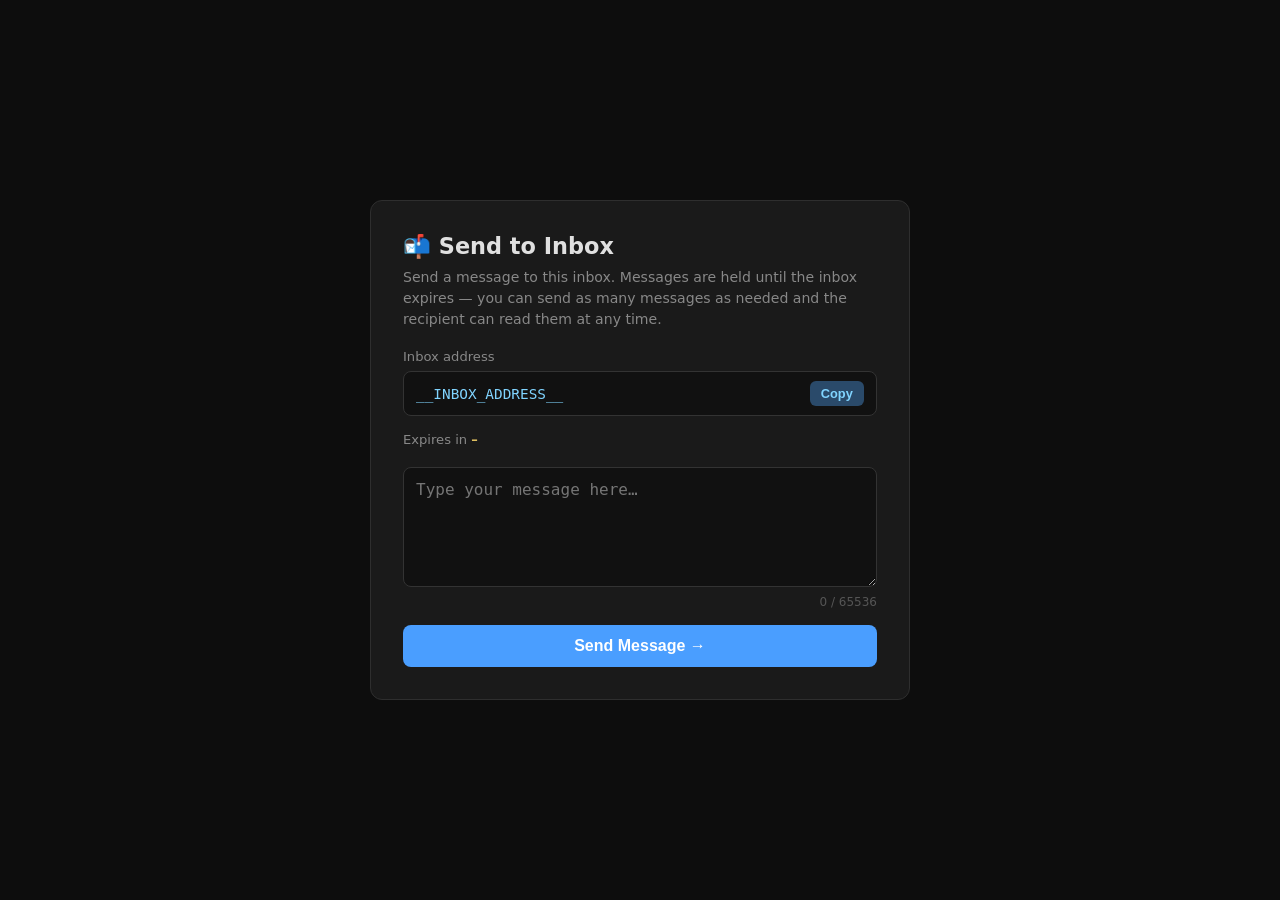
<file: static/inbox.html>
<!DOCTYPE html>
<html lang="en">
<head>
  <meta charset="UTF-8" />
  <meta name="viewport" content="width=device-width, initial-scale=1.0" />
  <title>secureChat — Send to Inbox</title>
  <style>
    *, *::before, *::after { box-sizing: border-box; margin: 0; padding: 0; }
    body {
      font-family: system-ui, -apple-system, sans-serif;
      background: #0d0d0d;
      color: #e0e0e0;
      display: flex;
      align-items: center;
      justify-content: center;
      min-height: 100vh;
      padding: 1rem;
    }
    .card {
      background: #1a1a1a;
      border: 1px solid #2e2e2e;
      border-radius: 12px;
      padding: 2rem;
      max-width: 540px;
      width: 100%;
    }
    h1 { font-size: 1.4rem; margin-bottom: .4rem; }
    .subtitle { color: #888; font-size: .88rem; margin-bottom: 1.2rem; line-height: 1.5; }
    .address-box {
      background: #111;
      border: 1px solid #333;
      border-radius: 8px;
      padding: .6rem .75rem;
      display: flex;
      align-items: center;
      gap: .5rem;
      margin-bottom: 1rem;
    }
    .address-box code {
      flex: 1;
      font-family: monospace;
      font-size: .9rem;
      color: #80d4ff;
      word-break: break-all;
    }
    .copy-btn {
      flex-shrink: 0;
      background: #2a4a6a;
      color: #80d4ff;
      border: none;
      border-radius: 6px;
      padding: .3rem .7rem;
      cursor: pointer;
      font-size: .8rem;
      margin-top: 0;
      width: auto;
      font-weight: 600;
    }
    .copy-btn:hover { background: #3a5a7a; }
    .timer {
      font-size: .82rem;
      color: #888;
      margin-bottom: 1.2rem;
    }
    .timer span { color: #e0c060; font-weight: 600; }
    .timer.urgent span { color: #e06060; }
    textarea {
      width: 100%;
      min-height: 120px;
      background: #111;
      color: #e0e0e0;
      border: 1px solid #333;
      border-radius: 8px;
      padding: .75rem;
      font-size: 1rem;
      resize: vertical;
      outline: none;
    }
    textarea:focus { border-color: #4a9eff; }
    button {
      margin-top: 1rem;
      width: 100%;
      padding: .75rem;
      background: #4a9eff;
      color: #fff;
      border: none;
      border-radius: 8px;
      font-size: 1rem;
      cursor: pointer;
      font-weight: 600;
    }
    button:disabled { background: #2a5a99; cursor: not-allowed; }
    .char-count { text-align: right; font-size: .75rem; color: #555; margin-top: .25rem; }
    .char-count.warn { color: #cf9f2f; }
    .sent-count { font-size: .8rem; color: #6fcf6f; margin-top: .6rem; text-align: center; }
    .status { margin-top: 1rem; padding: .75rem; border-radius: 8px; font-size: .9rem; display: none; }
    .status.ok  { background: #1a3a1a; border: 1px solid #2d6a2d; color: #6fcf6f; display: block; }
    .status.err { background: #3a1a1a; border: 1px solid #6a2d2d; color: #cf6f6f; display: block; }
  </style>
</head>
<body>
<div class="card">
  <h1>📬 Send to Inbox</h1>
  <p class="subtitle">
    Send a message to this inbox. Messages are held until the inbox expires — you can
    send as many messages as needed and the recipient can read them at any time.
  </p>

  <p style="font-size:.82rem;color:#888;margin-bottom:.4rem">Inbox address</p>
  <div class="address-box">
    <code id="addr">__INBOX_ADDRESS__</code>
    <button type="button" class="copy-btn" id="copy-addr-btn">Copy</button>
  </div>

  <p class="timer" id="timer">Expires in <span id="countdown">–</span></p>

  <textarea id="msg" placeholder="Type your message here…" maxlength="65536"></textarea>
  <div class="char-count"><span id="cc">0</span> / 65536</div>
  <button id="send-btn">Send Message →</button>
  <div class="sent-count" id="sent-count" style="display:none"></div>
  <div id="status" class="status"></div>
</div>

<script>
  const TOKEN      = '__INBOX_TOKEN__';
  const EXPIRES_AT = __INBOX_EXPIRES_AT__;   // injected unix timestamp (float)
  const MAX        = 65536;
  let   _sentCount = 0;

  /* ── Address copy ── */
  document.getElementById('copy-addr-btn').addEventListener('click', () => {
    const addr = document.getElementById('addr').textContent;
    navigator.clipboard.writeText(addr).then(() => {
      const b = document.getElementById('copy-addr-btn');
      b.textContent = 'Copied!';
      setTimeout(() => { b.textContent = 'Copy'; }, 2000);
    }).catch(() => {
      const r = document.createRange();
      r.selectNodeContents(document.getElementById('addr'));
      const s = window.getSelection();
      if (s) { s.removeAllRanges(); s.addRange(r); }
    });
  });

  /* ── Countdown timer ── */
  function updateCountdown() {
    const secs = Math.max(0, Math.round(EXPIRES_AT - Date.now() / 1000));
    const h = Math.floor(secs / 3600);
    const m = Math.floor((secs % 3600) / 60);
    const s = secs % 60;
    const el = document.getElementById('countdown');
    const timerEl = document.getElementById('timer');
    if (h > 0) el.textContent = `${h}h ${m}m`;
    else if (m > 0) el.textContent = `${m}m ${s}s`;
    else el.textContent = `${s}s`;
    timerEl.className = 'timer' + (secs < 120 ? ' urgent' : '');
    if (secs === 0) {
      el.textContent = 'expired';
      document.getElementById('send-btn').disabled = true;
      showStatus('err', '⏰ This inbox has expired.');
    }
  }
  updateCountdown();
  const _tick = setInterval(updateCountdown, 1000);

  /* ── Char counter ── */
  const msgEl = document.getElementById('msg');
  msgEl.addEventListener('input', () => {
    const n = msgEl.value.length;
    document.getElementById('cc').textContent = n;
    document.querySelector('.char-count').className =
      'char-count' + (n > MAX * 0.9 ? ' warn' : '');
  });

  /* ── Send ── */
  document.getElementById('send-btn').addEventListener('click', async () => {
    const message = msgEl.value.trim();
    if (!message) { showStatus('err', 'Please enter a message before sending.'); return; }
    const btn = document.getElementById('send-btn');
    btn.disabled = true;
    btn.textContent = 'Sending…';
    try {
      const resp = await fetch(`/inbox/${encodeURIComponent(TOKEN)}/drop`, {
        method: 'POST',
        headers: { 'Content-Type': 'application/json' },
        body: JSON.stringify({ message }),
      });
      if (resp.ok) {
        _sentCount++;
        msgEl.value = '';
        document.getElementById('cc').textContent = '0';
        const countEl = document.getElementById('sent-count');
        countEl.style.display = '';
        countEl.textContent = `✅ ${_sentCount} message${_sentCount !== 1 ? 's' : ''} sent to this inbox`;
        showStatus('ok', '✅ Message delivered!');
      } else {
        const text = await resp.text().catch(() => resp.statusText);
        if (resp.status === 410) showStatus('err', '⏰ This inbox has expired.');
        else showStatus('err', `Error: ${text || resp.statusText}`);
      }
    } catch (err) {
      showStatus('err', `Network error: ${err.message}`);
    } finally {
      btn.disabled = false;
      btn.textContent = 'Send Message →';
    }
  });

  function showStatus(type, msg) {
    const el = document.getElementById('status');
    el.className = 'status ' + type;
    el.textContent = msg;
    setTimeout(() => { el.style.display = 'none'; }, 5000);
  }
</script>
</body>
</html>
</file>
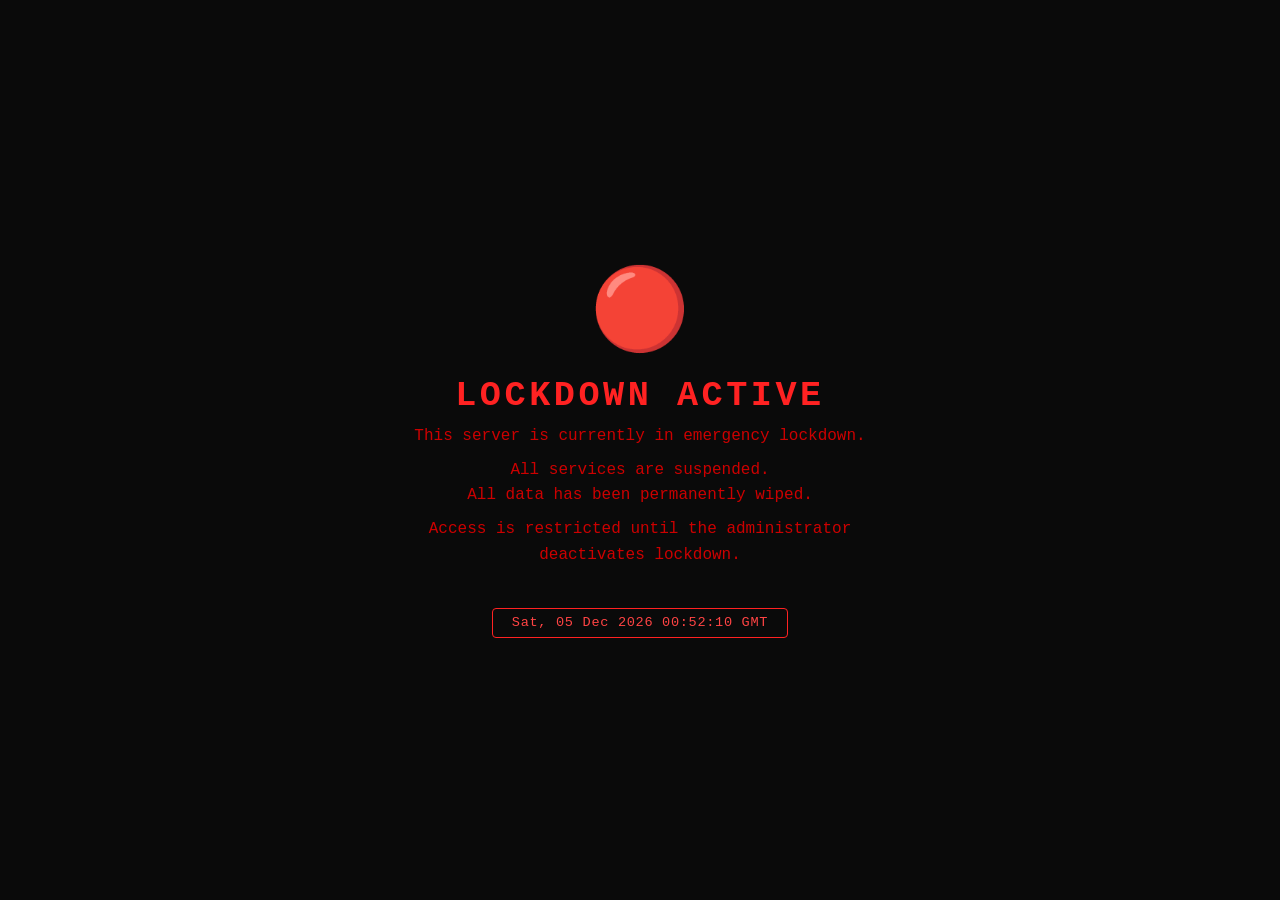
<file: static/lockdown.html>
<!DOCTYPE html>
<html lang="en">
<head>
  <meta charset="utf-8"/>
  <meta name="viewport" content="width=device-width, initial-scale=1"/>
  <title>🔴 LOCKDOWN ACTIVE</title>
  <style>
    *, *::before, *::after { box-sizing: border-box; margin: 0; padding: 0; }
    html, body {
      height: 100%;
      background: #0a0a0a;
      color: #ff2222;
      font-family: 'Courier New', monospace;
      display: flex;
      align-items: center;
      justify-content: center;
      text-align: center;
      overflow: hidden;
    }
    .container { max-width: 520px; padding: 2rem; }
    .icon { font-size: 5rem; animation: pulse 1s infinite; }
    @keyframes pulse {
      0%, 100% { opacity: 1; }
      50%       { opacity: 0.3; }
    }
    h1 { font-size: 2.2rem; margin: 1rem 0 0.5rem; letter-spacing: 0.1em; }
    p  { font-size: 1rem; color: #cc0000; margin: 0.5rem 0; line-height: 1.6; }
    .timer {
      display: inline-block;
      margin-top: 2rem;
      padding: 0.4rem 1.2rem;
      border: 1px solid #ff2222;
      border-radius: 4px;
      font-size: 0.85rem;
      color: #ff4444;
      letter-spacing: 0.05em;
    }
  </style>
</head>
<body>
  <div class="container">
    <div class="icon">🔴</div>
    <h1>LOCKDOWN ACTIVE</h1>
    <p>This server is currently in emergency lockdown.</p>
    <p>All services are suspended.<br>All data has been permanently wiped.</p>
    <p>Access is restricted until the administrator deactivates lockdown.</p>
    <div class="timer" id="ts">—</div>
  </div>
  <script>
    function updateTs() {
      document.getElementById('ts').textContent =
        new Date().toUTCString();
    }
    updateTs();
    setInterval(updateTs, 1000);
  </script>
</body>
</html>
</file>
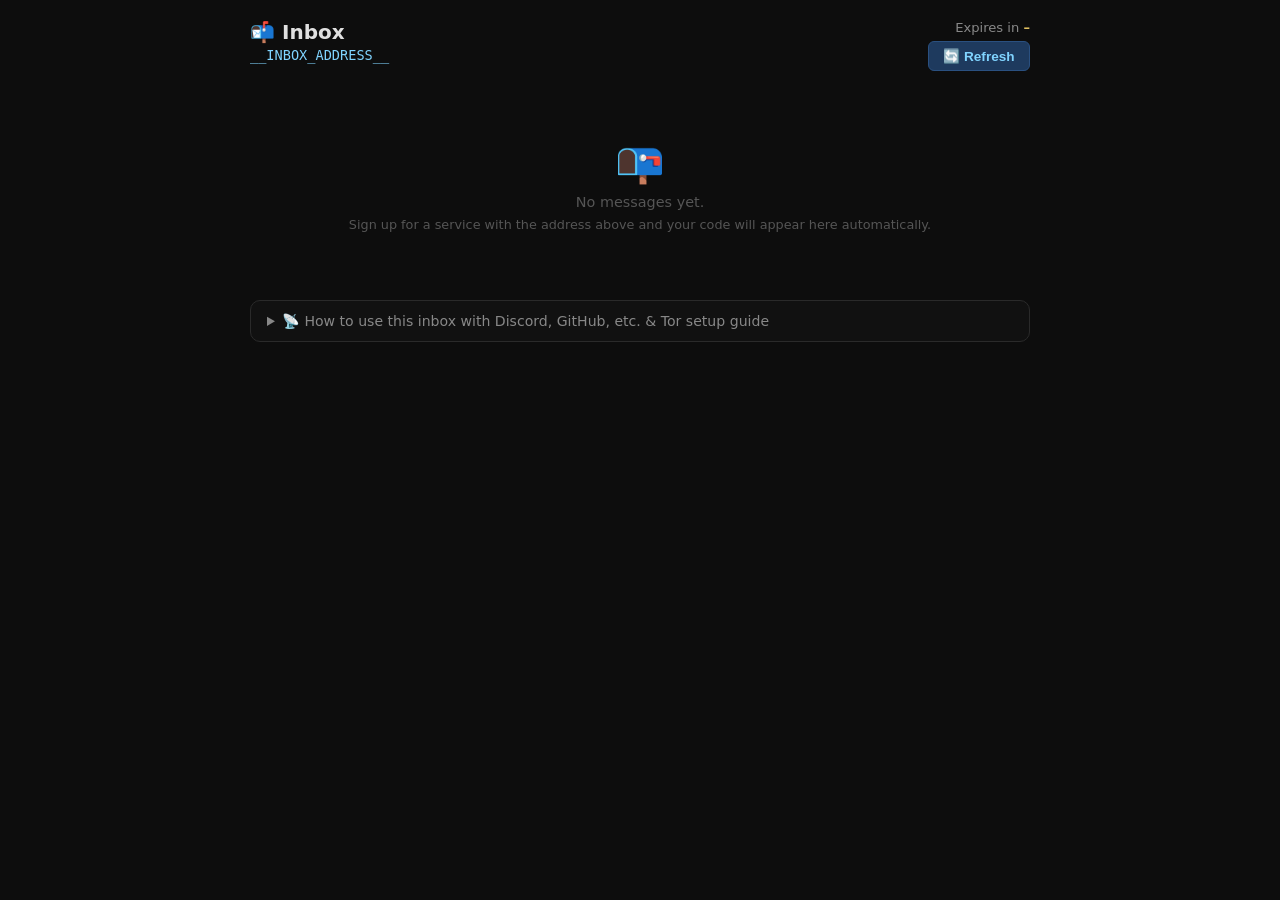
<file: static/mail_read.html>
<!DOCTYPE html>
<html lang="en">
<head>
  <meta charset="UTF-8" />
  <meta name="viewport" content="width=device-width, initial-scale=1.0" />
  <title>secureChat — Inbox</title>
  <style>
    *, *::before, *::after { box-sizing: border-box; margin: 0; padding: 0; }
    body {
      font-family: system-ui, -apple-system, sans-serif;
      background: #0d0d0d;
      color: #e0e0e0;
      min-height: 100vh;
      padding: 1.25rem;
    }

    /* ── Header bar ── */
    .topbar {
      display: flex;
      align-items: flex-start;
      justify-content: space-between;
      flex-wrap: wrap;
      gap: .75rem;
      max-width: 780px;
      margin: 0 auto 1.25rem;
    }
    .topbar-info h1 { font-size: 1.25rem; }
    .topbar-info .address {
      font-family: monospace;
      font-size: .85rem;
      color: #80d4ff;
      word-break: break-all;
      margin-top: .2rem;
    }
    .topbar-right { display: flex; flex-direction: column; align-items: flex-end; gap: .35rem; }
    .timer {
      font-size: .82rem;
      color: #888;
    }
    .timer span { color: #e0c060; font-weight: 600; }
    .timer.urgent span { color: #e06060; }
    .refresh-btn {
      background: #1e3a5e;
      color: #80d4ff;
      border: 1px solid #2a5080;
      border-radius: 6px;
      padding: .4rem .9rem;
      cursor: pointer;
      font-size: .85rem;
      font-weight: 600;
    }
    .refresh-btn:hover { background: #264870; }
    .refresh-btn:disabled { opacity: .5; cursor: not-allowed; }
    .tor-notice {
      max-width: 780px;
      margin: 0 auto .9rem;
      background: #1a1a2e;
      border: 1px solid #2e2e4e;
      border-radius: 8px;
      padding: .6rem .85rem;
      font-size: .8rem;
      color: #8888cc;
      line-height: 1.5;
    }

    /* ── Message list ── */
    .inbox-wrap {
      max-width: 780px;
      margin: 0 auto;
    }
    .empty-state {
      text-align: center;
      padding: 3rem 1rem;
      color: #555;
    }
    .empty-state .big { font-size: 2.5rem; margin-bottom: .5rem; }
    .empty-state p   { font-size: .9rem; }
    .msg-card {
      background: #1a1a1a;
      border: 1px solid #2e2e2e;
      border-radius: 10px;
      margin-bottom: 1rem;
      overflow: hidden;
    }
    .msg-header {
      display: grid;
      grid-template-columns: 1fr auto;
      gap: .4rem .75rem;
      padding: .75rem 1rem;
      background: #161616;
      border-bottom: 1px solid #252525;
    }
    .msg-field { font-size: .84rem; }
    .msg-field .label { color: #666; margin-right: .4rem; }
    .msg-field .val   { color: #ccc; word-break: break-all; }
    .msg-field .val.subject { color: #e0e0e0; font-weight: 600; }
    .msg-time {
      font-size: .75rem;
      color: #555;
      white-space: nowrap;
      align-self: start;
      padding-top: .1rem;
    }
    .msg-badge {
      grid-column: 1 / -1;
      display: inline-flex;
      align-items: center;
      gap: .3rem;
      font-size: .72rem;
      color: #5a9eff;
      margin-top: .2rem;
    }
    .msg-body {
      padding: .85rem 1rem;
    }
    /* Plain-text body */
    .msg-body pre {
      white-space: pre-wrap;
      word-break: break-word;
      font-family: monospace;
      font-size: .9rem;
      color: #e0e0e0;
      line-height: 1.6;
      max-height: 500px;
      overflow-y: auto;
    }
    /* HTML email in sandboxed iframe */
    .msg-body iframe {
      width: 100%;
      min-height: 260px;
      border: none;
      background: #fff;
      border-radius: 4px;
    }

    .status-bar {
      max-width: 780px;
      margin: .5rem auto;
      font-size: .82rem;
      color: #555;
      text-align: right;
    }

    /* ── Tor / setup guide panel ── */
    details.setup-guide {
      max-width: 780px;
      margin: 1.25rem auto 0;
      background: #111;
      border: 1px solid #2a2a2a;
      border-radius: 10px;
    }
    details.setup-guide summary {
      cursor: pointer;
      padding: .75rem 1rem;
      font-size: .88rem;
      color: #888;
      user-select: none;
    }
    details.setup-guide summary:hover { color: #aaa; }
    .guide-body {
      padding: .75rem 1.1rem 1rem;
      font-size: .83rem;
      line-height: 1.65;
      color: #999;
    }
    .guide-body h3 { color: #ccc; font-size: .88rem; margin: .85rem 0 .3rem; }
    .guide-body code {
      background: #1e1e1e;
      color: #80d4ff;
      padding: .1rem .35rem;
      border-radius: 4px;
      font-size: .82rem;
    }
    .guide-body ul { padding-left: 1.2rem; margin-top: .25rem; }
    .guide-body li { margin-bottom: .25rem; }
    .guide-body .warn { color: #e06060; }
  </style>
</head>
<body>

<!-- ── Top bar ── -->
<div class="topbar">
  <div class="topbar-info">
    <h1>📬 Inbox</h1>
    <div class="address" id="addr">__INBOX_ADDRESS__</div>
  </div>
  <div class="topbar-right">
    <p class="timer" id="timer">Expires in <span id="countdown">–</span></p>
    <button class="refresh-btn" id="refresh-btn">🔄 Refresh</button>
  </div>
</div>

<!-- ── Tor + real email note ── -->
<div class="tor-notice" id="tor-notice" style="display:none">
  ✅ <strong>Real SMTP enabled</strong> — this address receives email from Discord, GitHub, and any
  other service. Point your domain's MX record at this server's IP to activate.
</div>

<!-- ── Message list ── -->
<div class="inbox-wrap" id="inbox-wrap">
  <div class="empty-state" id="empty-state">
    <div class="big">📭</div>
    <p>No messages yet.</p>
    <p style="margin-top:.4rem;font-size:.8rem">Sign up for a service with the address above and your code will appear here automatically.</p>
  </div>
</div>

<div class="status-bar" id="status-bar"></div>

<!-- ── Tor / setup guide ── -->
<details class="setup-guide">
  <summary>📡 How to use this inbox with Discord, GitHub, etc. &amp; Tor setup guide</summary>
  <div class="guide-body">
    <h3>Using with any service</h3>
    <p>Give the address above (<code id="addr2">__INBOX_ADDRESS__</code>) when signing up for a
    service. When they send a verification email you will see it appear on this page automatically
    (if the server has SMTP enabled) or you can paste the confirmation link into this page using
    the HTTP drop form.</p>

    <h3>Enabling real inbound email (SMTP)</h3>
    <ul>
      <li>You need a <strong>public domain</strong> with DNS control.</li>
      <li>Add an MX record:
        <code>mail.yourdomain.com.  MX  10  &lt;server-public-IP&gt;</code></li>
      <li>Start the server with:
        <code>MAIL_DOMAIN=mail.yourdomain.com SMTP_PORT=25 python -m server</code></li>
      <li>Port 25 requires root. Run behind a reverse-proxy or use port 2525 with a firewall NAT rule
        (<code>iptables -t nat -A PREROUTING -p tcp --dport 25 -j REDIRECT --to-port 2525</code>).</li>
    </ul>

    <h3>Hosting over Tor</h3>
    <ul>
      <li>The secureChat web UI works perfectly over a Tor hidden service (.onion address).</li>
      <li class="warn">⚠️ <strong>SMTP / email cannot travel over Tor</strong> — receiving
        real email from Discord/GitHub requires a clearnet IP with a proper MX record.
        Tor hidden services do not have MX-resolvable addresses.</li>
      <li>Recommended setup: host the server on a VPS with a clearnet IP for SMTP, add
        a Tor hidden service for the web UI (port 5000 → .onion), and use
        <code>MAIL_DOMAIN=mail.yourdomain.com</code> pointing at the VPS IP.</li>
    </ul>

    <h3>Privacy</h3>
    <ul>
      <li>Inboxes are held only in memory and auto-destroyed at the TTL you chose.</li>
      <li>No messages are stored on disk or in the database.</li>
      <li>The server only logs the token suffix (last 6 chars) — not your full address.</li>
    </ul>
  </div>
</details>

<script>
  const TOKEN      = '__INBOX_TOKEN__';
  const EXPIRES_AT = __INBOX_EXPIRES_AT__;  // injected unix timestamp
  let   _pollTimer = null;
  let   _refreshing = false;

  /* ── Check for SMTP enabled via server-info ── */
  fetch('/api/server-info').then(r => r.json()).then(info => {
    if (info.mail_domain) {
      document.getElementById('tor-notice').style.display = '';
    }
  }).catch(() => {});

  /* ── Countdown ── */
  function updateCountdown() {
    const secs = Math.max(0, Math.round(EXPIRES_AT - Date.now() / 1000));
    const h = Math.floor(secs / 3600);
    const m = Math.floor((secs % 3600) / 60);
    const s = secs % 60;
    const el = document.getElementById('countdown');
    const timerEl = document.getElementById('timer');
    if (h > 0)
      el.textContent = `${h}h ${m}m`;
    else if (m > 0)
      el.textContent = `${m}m ${s}s`;
    else
      el.textContent = `${s}s`;
    timerEl.className = 'timer' + (secs < 120 ? ' urgent' : '');
    if (secs === 0) {
      el.textContent = 'expired';
      document.getElementById('refresh-btn').disabled = true;
      clearInterval(_pollTimer);
      renderExpired();
    }
  }
  updateCountdown();
  setInterval(updateCountdown, 1000);

  /* ── Fetch and render messages ── */
  async function refresh() {
    if (_refreshing) return;
    _refreshing = true;
    const btn = document.getElementById('refresh-btn');
    btn.disabled = true;
    btn.textContent = '⏳ Refreshing…';
    try {
      const resp = await fetch(`/inbox/${encodeURIComponent(TOKEN)}/read`);
      if (resp.status === 410) {
        renderExpired();
        return;
      }
      if (!resp.ok) {
        setStatus(`Error ${resp.status}: ${resp.statusText}`);
        return;
      }
      const data = await resp.json();
      renderMessages(data.messages);
      const ts = new Date().toLocaleTimeString();
      setStatus(`Last checked: ${ts} — ${data.count} message${data.count !== 1 ? 's' : ''}`);
    } catch (err) {
      setStatus(`Network error: ${err.message}`);
    } finally {
      _refreshing = false;
      btn.disabled = false;
      btn.textContent = '🔄 Refresh';
    }
  }

  function renderMessages(messages) {
    const wrap = document.getElementById('inbox-wrap');
    const empty = document.getElementById('empty-state');
    if (!messages || messages.length === 0) {
      empty.style.display = '';
      // Remove any previously rendered cards
      [...wrap.querySelectorAll('.msg-card')].forEach(c => c.remove());
      return;
    }
    empty.style.display = 'none';
    // Re-render all messages (simple: clear old cards first)
    [...wrap.querySelectorAll('.msg-card')].forEach(c => c.remove());
    // Newest first
    [...messages].reverse().forEach(m => wrap.prepend(buildCard(m)));
    // Make sure the empty state stays at the bottom
    wrap.appendChild(empty);
  }

  function buildCard(m) {
    const card = document.createElement('div');
    card.className = 'msg-card';

    const ts = m.received_at
      ? new Date(m.received_at * 1000).toLocaleString()
      : '';

    const isEmail = !!m.email_from;
    const subjectHtml = isEmail
      ? `<div class="msg-field"><span class="label">Subject:</span><span class="val subject">${esc(m.subject || '(no subject)')}</span></div>`
      : '';
    const fromHtml = isEmail
      ? `<div class="msg-field"><span class="label">From:</span><span class="val">${esc(m.email_from)}</span></div>`
      : '';
    const badgeHtml = isEmail
      ? `<div class="msg-badge">✉️ Received via SMTP</div>`
      : `<div class="msg-badge" style="color:#888">💬 Sent via drop form</div>`;

    card.innerHTML = `
      <div class="msg-header">
        <div>
          ${subjectHtml}
          ${fromHtml}
          ${badgeHtml}
        </div>
        <div class="msg-time">${esc(ts)}</div>
      </div>
      <div class="msg-body" id="body-${Math.random().toString(36).slice(2)}"></div>
    `;

    // Render body safely
    const bodyEl = card.querySelector('.msg-body');
    if (m.content_type === 'text/html') {
      // Use srcdoc instead of a blob: URL so Tor Browser can render HTML emails.
      const iframe = document.createElement('iframe');
      iframe.srcdoc = m.body;
      // sandbox="" is maximally restrictive: no scripts, no same-origin, no forms
      iframe.setAttribute('sandbox', '');
      iframe.style.cssText = 'width:100%;min-height:220px;border:none;background:#fff;border-radius:4px';
      iframe.title = 'Email body';
      bodyEl.appendChild(iframe);
    } else {
      const pre = document.createElement('pre');
      pre.textContent = m.body;
      bodyEl.appendChild(pre);
    }

    return card;
  }

  function renderExpired() {
    const wrap = document.getElementById('inbox-wrap');
    [...wrap.querySelectorAll('.msg-card')].forEach(c => c.remove());
    wrap.innerHTML = `<div class="empty-state"><div class="big">⏰</div><p>This inbox has expired and been permanently deleted.</p></div>`;
    clearInterval(_pollTimer);
    setStatus('Inbox expired');
  }

  function setStatus(text) {
    document.getElementById('status-bar').textContent = text;
  }

  function esc(s) {
    return String(s || '')
      .replace(/&/g, '&amp;').replace(/</g, '&lt;').replace(/>/g, '&gt;')
      .replace(/"/g, '&quot;');
  }

  /* ── Manual refresh button ── */
  document.getElementById('refresh-btn').addEventListener('click', refresh);

  /* ── Auto-poll every 10 seconds ── */
  _pollTimer = setInterval(refresh, 10000);

  /* ── Initial load ── */
  refresh();
</script>
</body>
</html>
</file>
